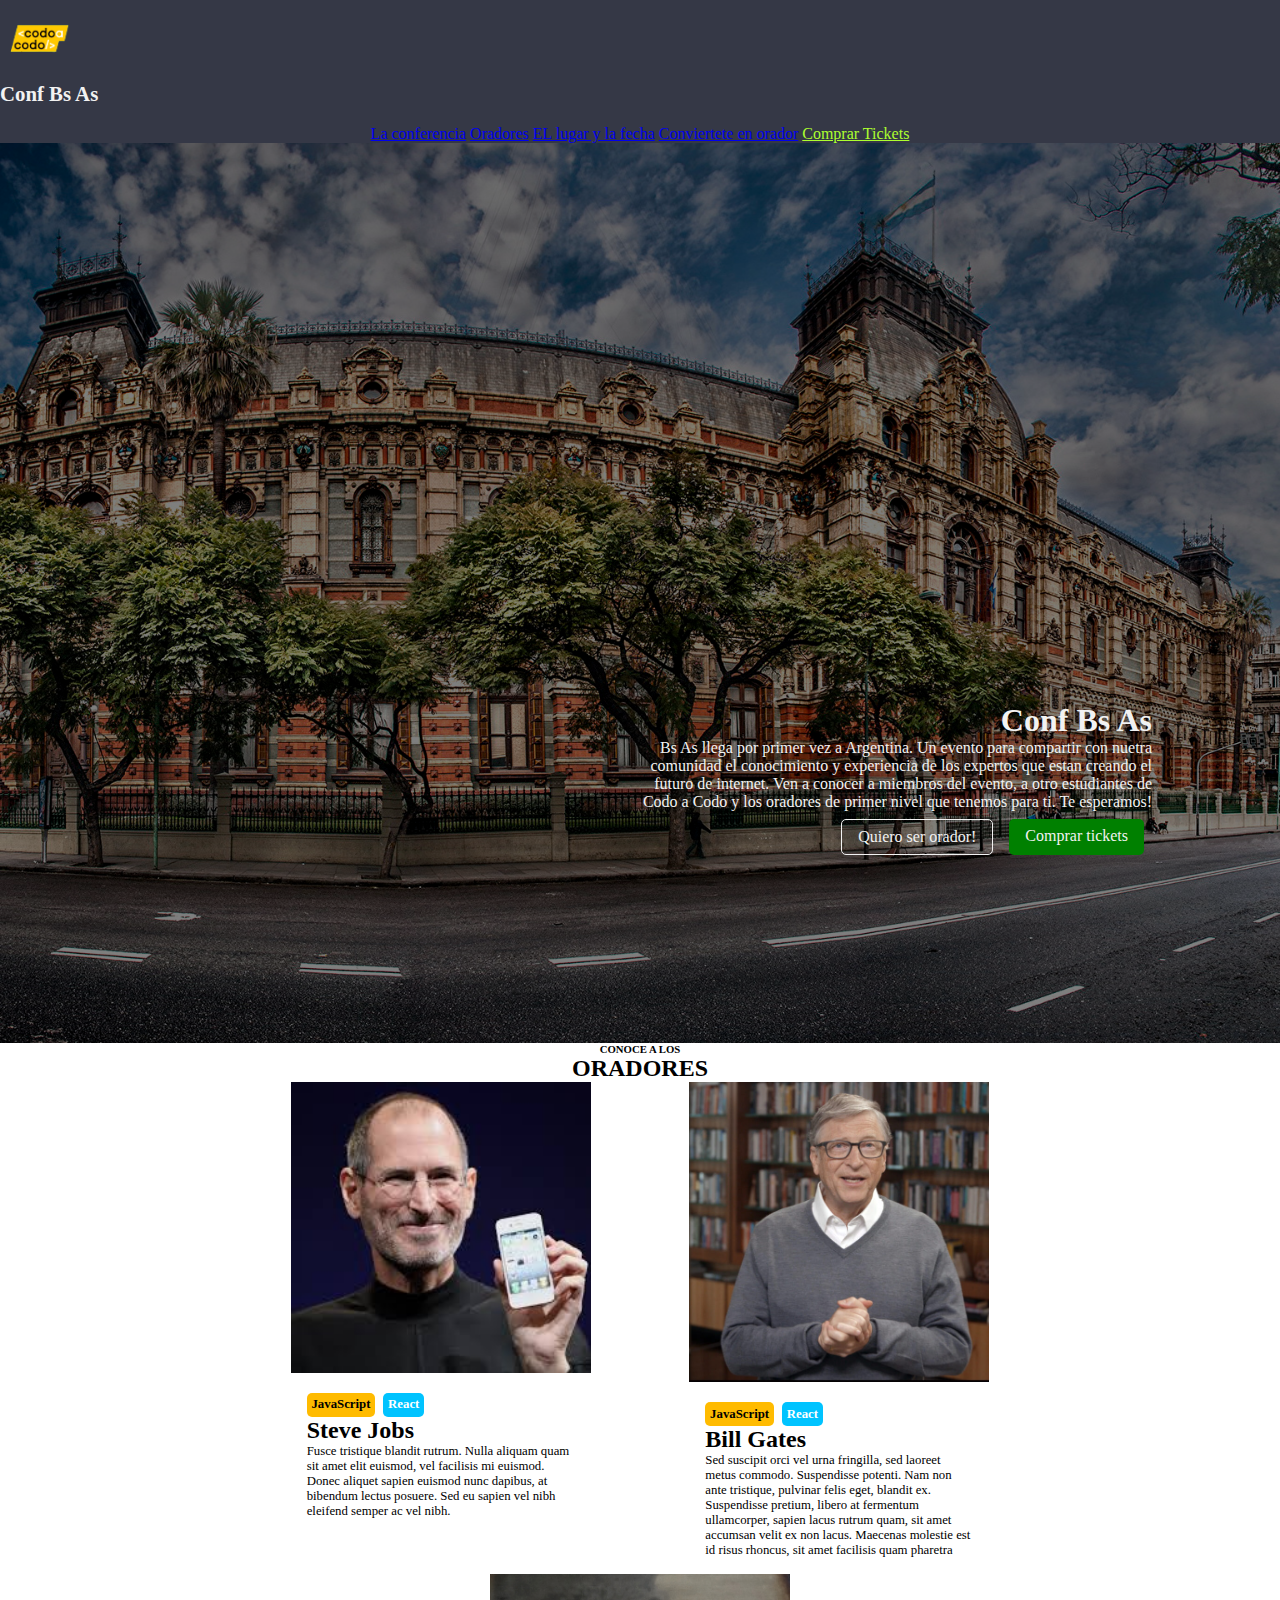
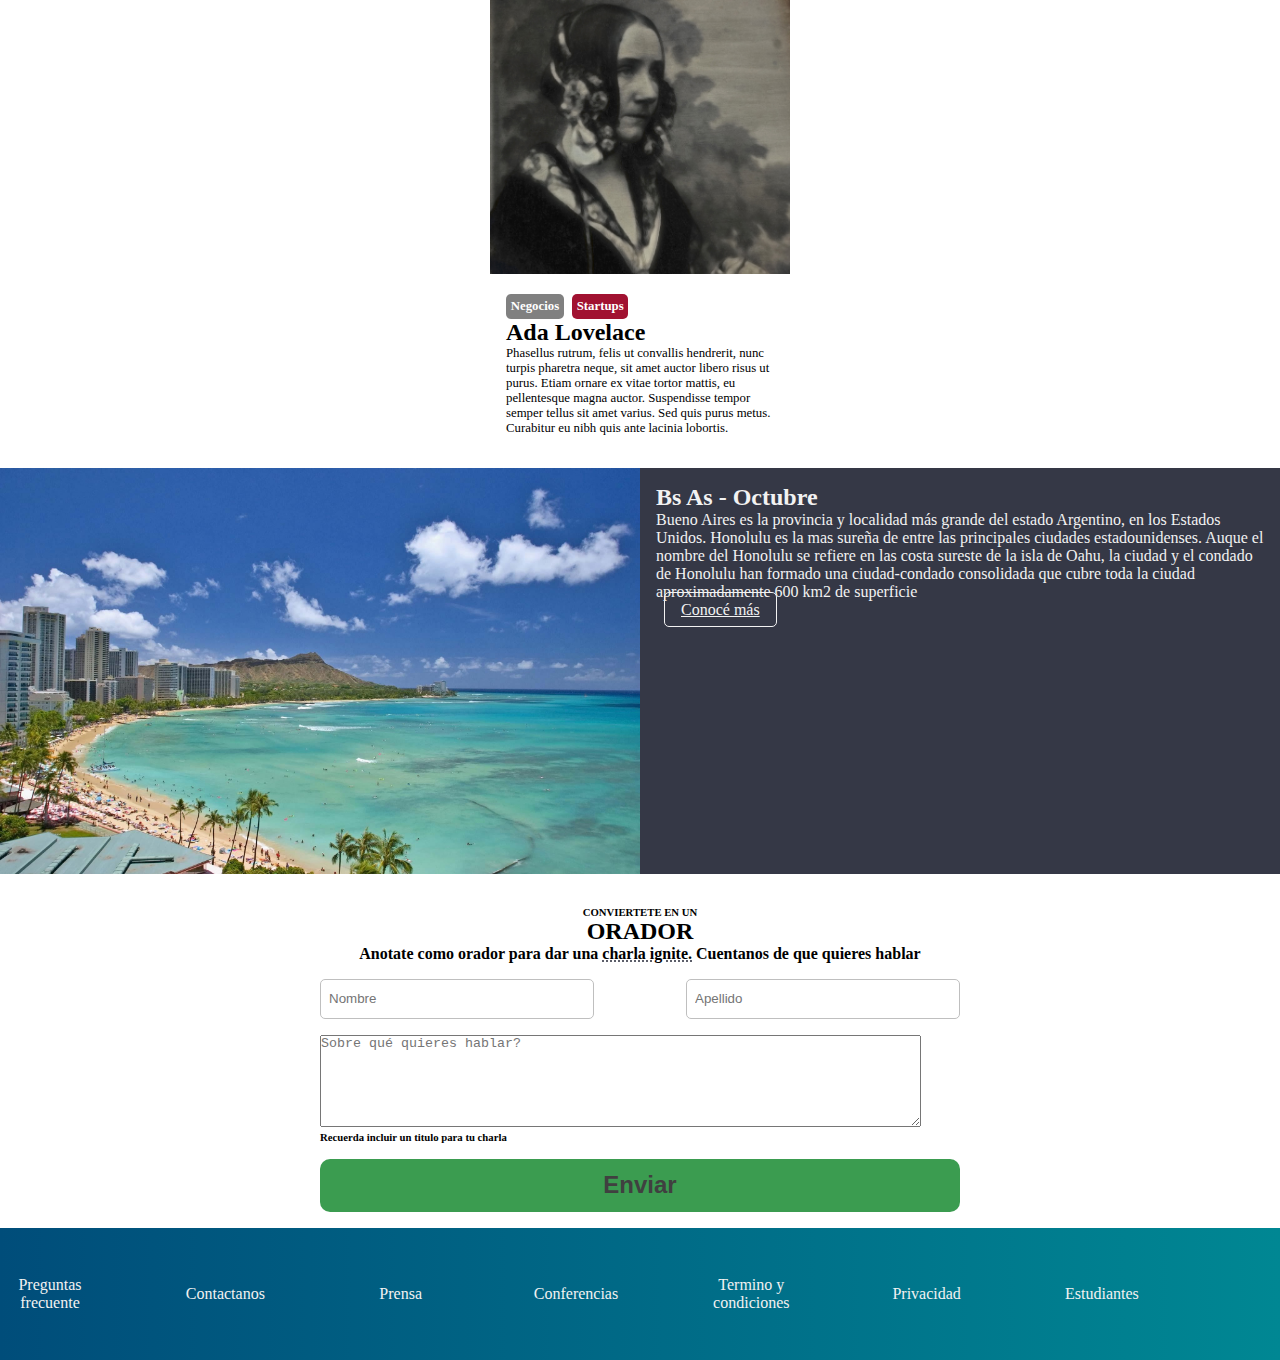
<file: index.html>
<!DOCTYPE html>
<html lang="es">
<head>
    <meta charset="UTF-8">
    <meta http-equiv="X-UA-Compatible" content="IE=edge">
    <meta name="viewport" content="width=device-width, initial-scale=1.0">
    <link href="https://cdn.jsdelivr.net/npm/bootstrap@5.3.0-alpha3/dist/css/bootstrap.min.css" rel="stylesheet" integrity="sha384-KK94CHFLLe+nY2dmCWGMq91rCGa5gtU4mk92HdvYe+M/SXH301p5ILy+dN9+nJOZ" crossorigin="anonymous"><!---css boostrap -->
    <link rel="stylesheet" href="./css/style.css"><!-- cssLocal -->

    <title>Codo a Codo</title>
</head>
<body>
    <!--Barra de navegacion -->
    <nav class="navbar navbar-expand-lg navbar-dark fixed-top ">
        <div class="container-lg">
          <!-- <a class="navbar-brand" href="#">Navbar</a> -->
          <span><img src="./img/codoacodo.png" alt=logoCac"></span>
          <h1 class="navbar-brand-h1 me-auto">Conf Bs As</h1>
          <button class="navbar-toggler" type="button" data-bs-toggle="collapse" data-bs-target="#navbarNavAltMarkup" aria-controls="navbarNavAltMarkup" aria-expanded="false" aria-label="Toggle navigation">
            <span class="navbar-toggler-icon"></span>
          </button>
          <div class="collapse navbar-collapse" id="navbarNavAltMarkup">
            <div class="navbar-nav ms-auto">
                <a class="nav-link active"  href="#" aria-current="page">La conferencia</a>
                <a class="nav-link" href="#speakers">Oradores</a>
                <a class="nav-link" href="#">EL lugar y la fecha</a>
                <a class="nav-link" href="#form">Conviertete en orador</a>
                <a class="nav-link" href="../HTML/ticket.html">Comprar Tickets</a>
            </div>
          </div>
        </div>
      </nav>

      <!--showcase-->
      <section class="showcase">
        <div class="shadow">
          <div class="container-flex">
            <div class="content">
              <h1>Conf Bs As</h1>
              <p>Bs As llega por primer vez a Argentina. Un evento para compartir con nuetra comunidad el conocimiento y experiencia de los expertos que estan creando el futuro de internet.
                Ven a conocer a miembros del evento, a otro estudiantes de Codo a Codo y los oradores de primer nivel que tenemos para ti. Te esperamos!
              </p>
              <div class="buttonarea">
                <a class="btn btn-transparent" href="#">Quiero ser orador!</a>
                <a class="btn btn-solid" href="../HTML/ticket.html">Comprar tickets</a>
              </div> 
            </div>
          </div>
        </div>
      </section>

      <!--Speakers-->
      <section class="speakers" id="speakers">
        <div class="title">
          <h6>CONOCE A LOS</h6>
          <h2>ORADORES</h2>
        </div>
        <div class="container-speakers">
          <div class="card">
            <img src="./img/steve.jpg" alt="Steve Jobs">
            <div class="skills">
              <h6 class="yellow">JavaScript</h6>
              <h6 class="cyan">React</h6>
            </div>
            <h3>Steve Jobs</h3>
            <p>Fusce tristique blandit rutrum. Nulla aliquam quam sit amet elit euismod, vel facilisis mi euismod. 
            Donec aliquet sapien euismod nunc dapibus, at bibendum lectus posuere. Sed eu sapien vel nibh eleifend semper ac vel nibh.</p>
          </div>
          <div class="card">
            <img src="./img/bill.jpg" alt="Bill Gates">
            <div class="skills">
              <h6 class="yellow">JavaScript</h6>
              <h6 class="cyan">React</h6>
            </div>
            <h3>Bill Gates</h3>
            <p>Sed suscipit orci vel urna fringilla, sed laoreet metus commodo. 
              Suspendisse potenti. Nam non ante tristique, pulvinar felis eget, blandit ex. 
              Suspendisse pretium, libero at fermentum ullamcorper, sapien lacus rutrum quam, sit amet accumsan velit ex non lacus.
              Maecenas molestie est id risus rhoncus, sit amet facilisis quam pharetra</p>
          </div>
          <div class="card">
            <img src="./img/ada.jpeg" alt="Ada Lovelace">
            <div class="skills">
              <h6 class="grey">Negocios</h6>
              <h6 class="magenta">Startups</h6>
            </div>
            <h3>Ada Lovelace</h3>
            <p>Phasellus rutrum, felis ut convallis hendrerit, nunc turpis pharetra neque, sit amet auctor libero risus ut purus. 
            Etiam ornare ex vitae tortor mattis, eu pellentesque magna auctor. Suspendisse tempor semper tellus sit amet varius. Sed quis purus metus. Curabitur eu nibh quis ante lacinia lobortis.</p>
          </div>
        </div>  
      </section>
      <!--Call to action -->
      <section class="call-to-action">
        <div class="container-cta">
          <img src="./img/honolulu.jpg" alt="Honolulu">
          <div class="cta-content">
            <h2>Bs As - Octubre</h2>
            <p>Bueno Aires es la provincia y localidad más grande del estado Argentino, en los Estados Unidos.
              Honolulu es la mas sureña de entre las principales ciudades estadounidenses. 
              Auque el nombre del Honolulu se refiere en las costa sureste de la isla de Oahu, la ciudad y el condado de Honolulu han formado una ciudad-condado consolidada que cubre toda la ciudad aproximadamente 600 km2 de superficie
            </p>
            <a href="#" class="btn btn-transparent">Conocé más</a>
          </div>
        </div>
      </section>
      <!--Formulario-->
      <section class="form" id="form">
        <div class="title">
          <h6>CONVIERTETE EN UN</h6>
          <h2>ORADOR</h2>
          <h3>Anotate como orador para dar una <span class="underline">charla ignite.</span> Cuentanos de que quieres hablar</h3>
        </div>
        <div class="container-form">
          <form action="">
            <div class="first-last-name">
              <input type="text" class="input-name" name="input-firtname" placeholder="Nombre" required>
              <input type="text" class="input-name" name="input-lastname" placeholder="Apellido" required>
            </div>
            <textarea name="input-about" name="input-about" cols="73" rows="6" placeholder="Sobre qué quieres hablar?" required></textarea>
            <h6>Recuerda incluir un titulo para tu charla</h6>
            <input type="submit" class="btn-submit" value="Enviar">
          </form>
        </div>
      </section>
      <!--footer-->
      <footer class="footer">
        <div class="container-footer">
          <a class="footer-item" href="#">Preguntas frecuente</a>
          <a class="footer-item" href="#">Contactanos</a>
          <a class="footer-item" href="#">Prensa</a>
          <a class="footer-item" href="#">Conferencias</a>
          <a class="footer-item" href="#">Termino y condiciones</a>
          <a class="footer-item" href="#">Privacidad</a>
          <a class="footer-item" href="#">Estudiantes</a>
        </div>
      </footer>
    <script src="https://cdn.jsdelivr.net/npm/bootstrap@5.3.0-alpha3/dist/js/bootstrap.bundle.min.js" integrity="sha384-ENjdO4Dr2bkBIFxQpeoTz1HIcje39Wm4jDKdf19U8gI4ddQ3GYNS7NTKfAdVQSZe" crossorigin="anonymous"></script>
</body>
</html>
</file>
<file: css/style.css>
*{
    margin:0;
    padding: 0;
    box-sizing: 0;;
}

:root{
    --color-1: #FFFFFF; /* blanco */
    --color-2: #F2F2F2;
    --color-3: #D9D9D9;
    --color-4: #BFBFBF;
    --color-5: #A6A6A6;
    --color-6: #8C8C8C;
    --color-7: #737373;
    --color-8: #353846;
    --color-9: #404040; /* negro */

}

/* NAVEGADOR */

.navbar-expand-lg.navbar-dark {
    background-color: var(--color-8) !important;
  }

.navbar-brand-h1{
    color: var(--color-2);
    font-size: 1.3rem;
    margin: 0;
    padding: 0;
}

.navbar img{
    width: 80px;
    margin-right: 1rem;
    padding: 1rem 0;
}

.navbar .navbar-toggler{
    padding: 0.25rem 0.75rem;
    font-size: 1.25rem;
    line-height: 1;
    background-color: transparent;
    border: 1px solid transparent;
    border-radius: 0,25rem;
    transition: box-shadow 0.15s ease-in-out;
}


.navbar-dark .navbar-toggler-icon{
    background-image: url("data:image/svg+xml,%3csvg xmlns='http://www.w3.org/2000/svg' viewBox='0 0 30 30'%3e%3cpath stroke='rgba%28255, 255 , 255, 0.55%29' stroke-linecap='round' stroke-miterlimit='10' stroke-width='2' d='M4 7h22M4 15h22M4 23h22'/%3e%3c/svg%3e") !important;
}

.navbar .navbar-nav{
    text-align: center;
}

.navbar .navbar-nav a:last-child{
    color: greenyellow;
}

/*Propiedades del showcase */

.showcase{
    background-image: url(../img/ba1.jpg);
    background-size: cover;
    background-repeat: no-repeat;
    height: 100vh;
    color: var(--color-2)
}

.showcase .shadow{
    background-color: rgba(0, 0, 0, 0.5);
    width: 100%;
    height: 100%;
}

.showcase .container-flex{
    width: 80%;
    height: 100%;
    margin: 0 auto;
    display: flex;
    justify-content: flex-end;
    align-items: flex-end;
}

.showcase .content{
    width: 50%;
    margin-bottom: 20vh;
    text-align: right;
}

.showcase .buttonarea{
    display: flex;
    flex-direction: row;
    justify-content: flex-end;
}

.showcase .buttonarea a{
    color: var(--color-2);
    text-decoration: none;
}

.showcase .btn{
    padding: 0.5rem 1rem;
    margin: 0.5rem;
    border-radius: 5px;
}

.showcase .btn-transparent{
    border: 1px solid var(--color-2)
}

.showcase .btn-transparent:hover{
    background-color: rgba(255, 255, 255, .55);
    color: var(--color-9);
    border: 1px solid rgba(255, 255, 255, .55);
    transition: 0.5s;
}

.showcase .btn-solid{
    background-color: green;
    background-color: green;
}

.showcase .btn-solid:hover{
    background-color: rgba(0, 128, 0, 0.5);
    border: 1px solid rgba(0, 128, 0, 0.5);
    color: var(--color-2);
    transition: 0.5s;
}

/*Speakers*/
.speakers .title{
    text-align: center;
}

.title h6{
    margin-top: 1 rem;
    margin-bottom: 0;
}

.speakers .container-speakers{
    width: 70%;
    margin: 0 auto;
    display: flex;
    justify-content: space-evenly;
    flex-wrap: wrap;
}

.speakers .card{
    width: 30%;
    min-width: 300px;
}

.speakers .card img{
    width: 100%;
}

.speakers .card :not(img){
    padding: 0 1rem;
}

.card .skills{
    margin-top: 1rem;
    display: flex;
}

.card h3{
    font-size: 1.5rem;
    font-weight: 600;
    padding: 0.3rem;
}

.card .skills h6{
    font-size: 0.8rem;
    font-weight: 700;
    padding: 0.3rem;
    margin-right: 0.5rem;
    margin-bottom: 0;
}

.card p{
    font-size: 0.8rem;
    font-weight: 400;
    padding: 0.3rem;
    margin-bottom: 1rem;
}

.card .skills .yellow{
    background-color: rgb(255,187,0);
    border-radius: 5px;
}

.card .skills .cyan{
    background-color: rgb(0, 195, 255);
    color:white;
    border-radius: 5px;
}

.card .skills .grey{
    background-color: grey;
    color:white;
    border-radius: 5px;
}

.card .skills .magenta{
    background-color: rgb(161, 18, 49);
    color: white;
    border-radius: 5px;
}

/*Call to action*/

.container-cta{
    margin-top: 1rem;
    display: flex;
}

.container-cta img{
    width: 50vw;
    margin: 0;
}

.container-cta .cta-content{
    background-color: var(--color-8);
    color:var(--color-2);
    padding: 1rem;
}

.container-cta .cta-content h2{
    font-weight: 600;
}

.container-cta .btn{
    padding: 0.5rem 1rem;
    margin: 0.5rem;
    border-radius: 5px;
    color: var(--color-2);
}

.container-cta .btn.btn-transparent{
    border: 1px solid var(--color-2);
}

.container-cta .btn-transparent:hover{
    background-color: rgba(255,255,255, .55);
    color: var(--color-9);
    background-color: rgba(255,255,255, .55);
    transition: 0.5s;
}

/*Formulario*/

.form .title{
    text-align: center;
    margin-top: 2rem;
    margin-bottom: 1rem;
}

.form .title h3{
    font-size: 1rem;
}

.form .title .underline{
    text-decoration: underline dotted var(--color-8);
}

.form .container-form{
    width: 50vw;
    margin: 0 auto;
    display: flex;
    flex-direction: column;
}

.form .container-form .first-last-name{
    width: 100%;
    display: flex;
    justify-content: space-between;
    margin-bottom: 1rem;
}

.form .container-form .input-name{
    width: 40%;
    padding: 0.7rem 0.5rem;
    border-radius: 5px;
    border: 1px solid var(--color-4)
}

.form .container-form .input-name:focus{
    outline: 1px solid var(--color-7);
}

.form .container-form .input-about{
    width: 100%;
    padding: 0.7rem 0.5rem;
    border-radius: 5px;
    border: 1px solid var(--color-4);
}

.form .container-form .input-about:focus{
    outline: 1px solid var(--color-7);
}

.form .container-form .btn-submit{
    width: 100%;
    margin: 1rem 0;
    padding: 0.8rem 0;
    font-size: 1.5rem;
    background-color: rgba(10, 131, 36, 0.8);
    color: var(--color-9);
    font-weight: 700;
    border-radius: 10px;
    border: none;
}

.form .container-form .botn-submit:hover{
    background-color: rgba(10, 131, 36, 1);
    color: var(--color-4);
    transition: 0.5s;
}

/*Compra de ticket*/
.contenedor-cards{
    width: 80%;
    margin: 0 auto;
    display: flex;
    justify-content: space-evenly;
    flex-wrap: wrap;
}
.card-descuento{
    width: 30%;
    min-width: 300px;
    text-align: center;
}

.card-descuento h3{
    font-size: 25px;
    font-weight: 400;
}

/* Página Tickets */

.link-verde-ticket{
    color: #9de853 !important; 
}

.row-group{
    align-items: center;
    padding: 0 10%;
    justify-content: space-between !important;
}

.grupo-tickets{
    margin-top: 8rem;

}

.card-tickets {
    text-align: center;
    padding: 1rem;
}

.card-tickets:hover{
    transform: scale(0.9);
    transition: 0.8s linear;
    background-color: rgb(221, 218, 218);
}

.card-tickets-estudiante{
    border: solid 1px rgb(41, 128, 234) !important;
}

.card-tickets-trainee{
    border: solid 1px rgb(17, 150, 216) !important;
}

.card-tickets-junior{
    border: solid 1px rgb(225, 192, 28) !important;
}

.formulario-tickets{
    padding-top: 5px;
    margin: 0 auto;
    width: 50%;
}

.total-pagar{
    background-color: #cee4ee !important;
}

.container-btn-tickets{
    align-items: center !important;
}

.btn-ticket{
    width: 48.3%;
    border: none !important;
    background-color: #7fc33b !important;
}

.footer-ticket{
    left: 0;
    bottom: 0;
    width: 100%;
}

.footer-ticket .footer-link{
    font-size: 15px !important;
}




/*FOOTER*/
.footer{
    background-image: linear-gradient(to right, #004d7a, #008793);
}

.footer .container-footer{
    width: 90vw;
    margin: 0 autos;
    display: flex;
    justify-content: space-between;
    align-items: center;
}

.footer .container-footer a{
    text-decoration: none;
    color: var(--color-2);
    padding: 3rem 0;
    width: 100px;
    text-align: center;
}

.footer .container-footer a:hover{
    color: var(--color-5);
}


/*Media Queries*/
@media(max-width:992px){
    .showcase .content{
        width: 100%;
        margin-bottom: 20hv;
        text-align: center;
    }

    .showcase .buttonarea{
        display: flex;
        flex-direction: row;
        justify-content: center;
    }
    .form .container-form{
        width: 65rw;
    }
}

@media(max-width: 768px){
    .container-cta{
        display: flex;
        flex-direction: column;
    }
    .container-cta img{
        width: 100vw;
    }
    .container-cta .cta-content>*{
        display: block;
        text-align: center !important;
    }

    .cta-content .btn{
        width: 50%;
        margin: 0 auto;
    }

    .form .container-form .first-last-name{
        width: 100%;
        flex-direction: column;
        justify-content: space-between;
        margin-bottom: 1rem;
    }

    .form .container-form .first-last-name .input-name{
        width: 100%;
        margin-bottom: 1rem ;
    }
    .footer{
        background-image: linear-gradient(to bottom, #004d7a, #008793);
    }

    .footer .container-footer {
        flex-direction: column;
        padding: 1rem 0;
    }

    .footer .container-footer a{
        padding: 0.5rem 0;
        width: 100%;
        text-align: center;
    }
}

@media(max-width: 576px){
    .showcase .buttonarea{
        display: flex;
        flex-direction: column;
        justify-content: center;
    }
}
</file>
